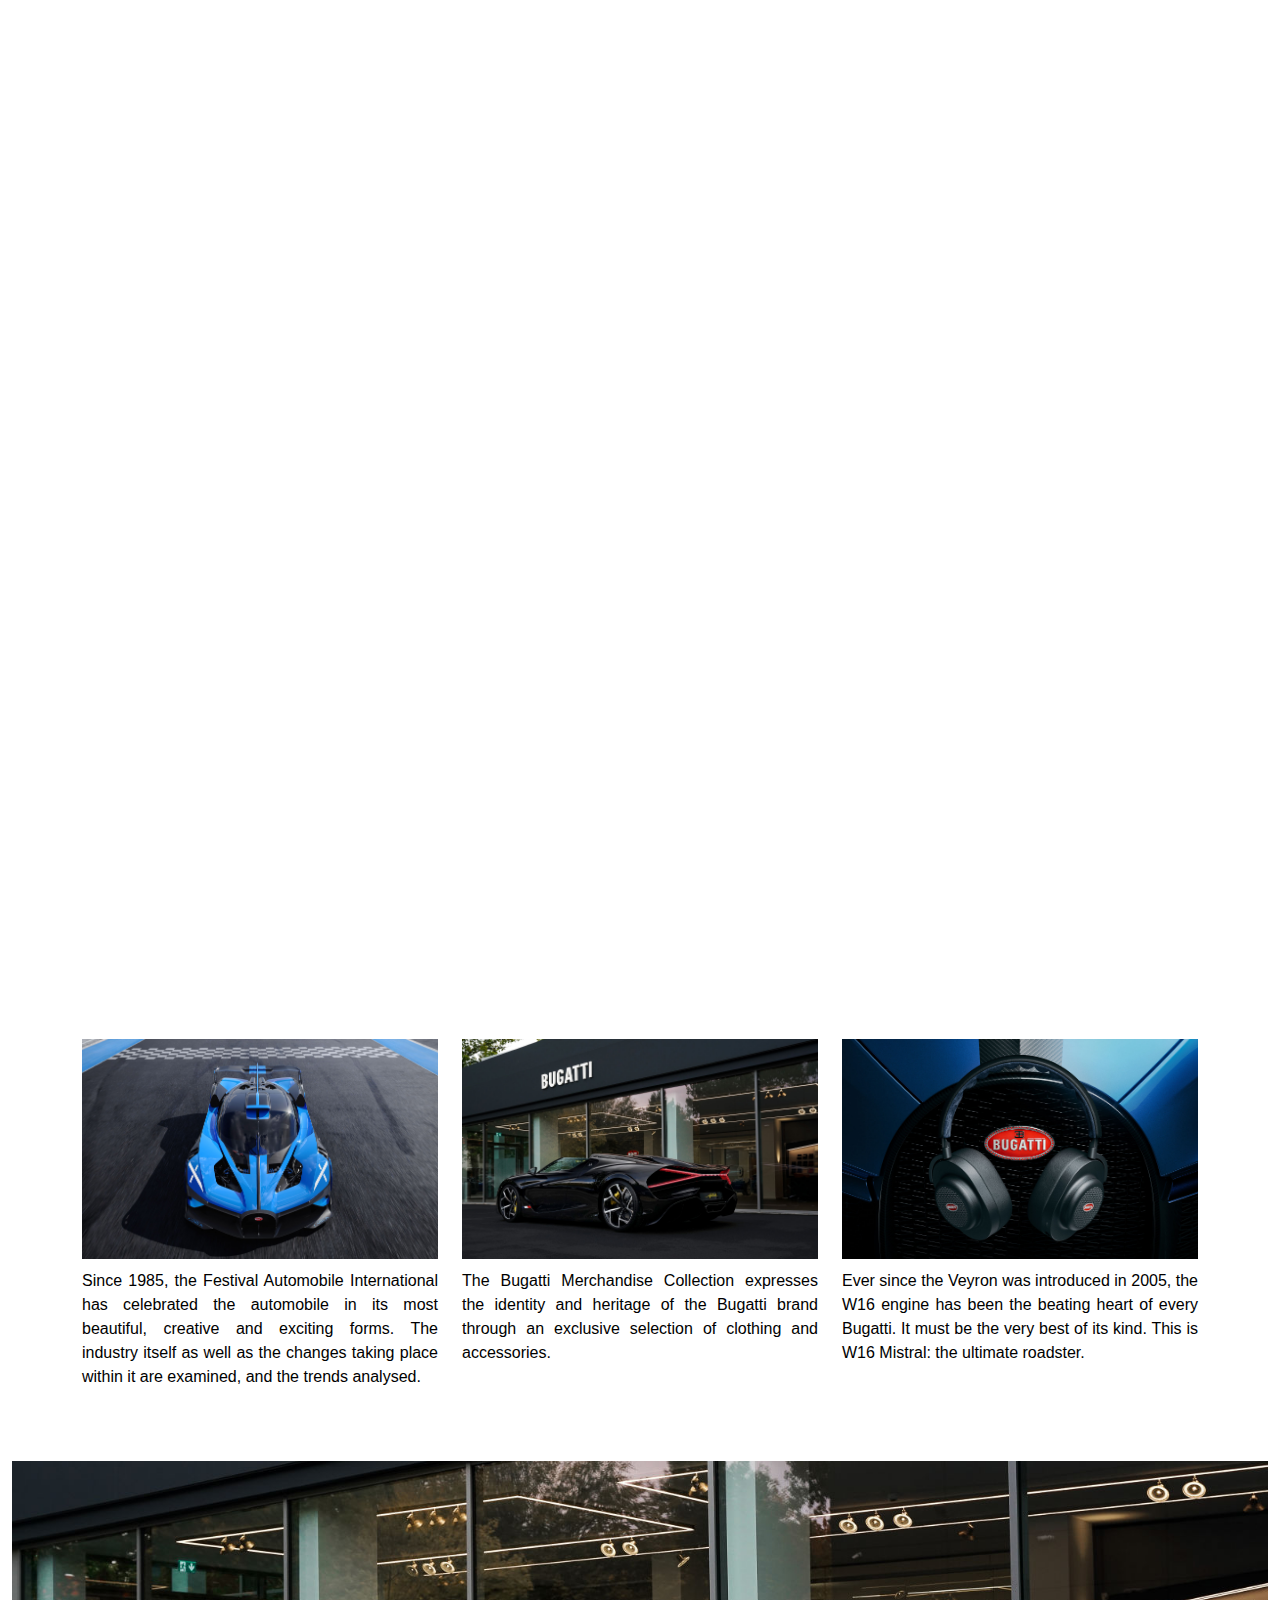
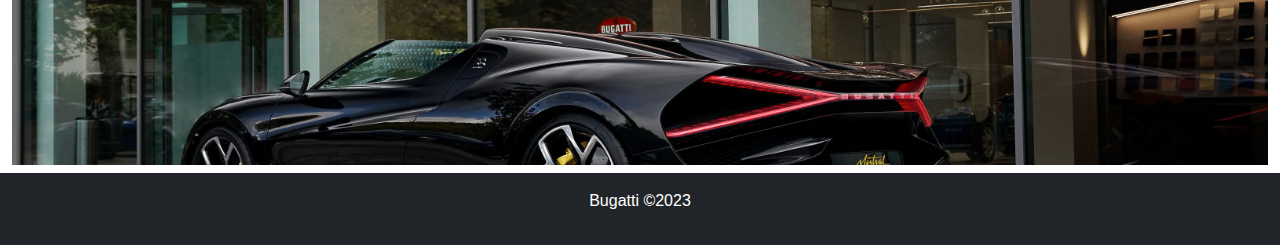
<file: index.html>
<!DOCTYPE html>
<html lang="hu">

<head>
    <meta charset="UTF-8">
    <meta http-equiv="X-UA-Compatible" content="IE=edge">
    <meta name="viewport" content="width=device-width, initial-scale=1.0">
    <title>Home | Bugatti</title>
    <link rel="shortcut icon" href="favicon.ico" type="image/x-icon">
    <link rel="stylesheet" href="files/bootstrap.min.css">
    <link rel="stylesheet" href="style.css">
</head>

<body>
    <nav class="navbar navbar-expand-lg text-white" data-bs-theme="dark">
        <div class="container d-block text-center">
            <a href="." class="navbar-brand">
                <svg xmlns="http://www.w3.org/2000/svg" viewBox="0 0 699.12 525.6" fill="white">
                    <path
                        d="M0 0h541.16c.61.13 1.21.35 1.83.38C555.66.93 568.1 3 580.2 6.74c42.46 13.12 72.98 39.79 90.73 80.66 7.23 16.64 10.83 34.17 11.87 52.28.76 13.32.01 26.52-2.66 39.57-5.77 28.21-18.99 52.35-39.87 72.25-.43.41-.79.89-1.16 1.31.19.23.23.3.29.35.64.48 1.28.96 1.92 1.43 23.74 17.5 40.43 40.17 49.82 68.13 3.88 11.55 6.45 23.38 6.98 35.6.03.62.26 1.22.4 1.83v23.02c-.15.76-.36 1.52-.42 2.29-.11 1.35-.04 2.72-.18 4.07-1.12 10.34-3.02 20.54-6.12 30.49-11.58 37.21-33.98 65.84-67.98 85.11-24.33 13.79-50.78 19.97-78.57 19.99-180.7.11-361.39.06-542.09.06H.39V387.2h86.96v25.33c0 8.44-.04 16.88.03 25.26 3.88.49 210.3.31 212.05-.15V301.77h-89.07v41.46c-2.96.56-85.22.42-86.9-.1V172.72h86.92v41.43c2.99.55 87.39.43 89.04-.07V87.25H87.31v44.67H.23V3.32C.23 2.21.08 1.1.01-.01Zm400.29 438.03H538.37c7.38 0 14.69-.66 21.83-2.62 22.38-6.13 37.82-19.87 44.98-42.11 5.09-15.8 4.95-31.82-.19-47.62-5.52-16.97-16.45-29.38-32.59-37.06-10.04-4.78-20.72-6.89-31.81-6.97-9.35-.07-18.71-.01-28.06-.01H400.3v136.4Zm.07-350.94v127.39h127.97c7.16 0 14.19-.93 21.05-2.99 19.73-5.91 33.39-18.35 40.05-37.96 4.23-12.46 4.75-25.27 1.97-38.08-4.68-21.58-17.39-36.41-38.21-44.07-8.88-3.27-18.15-4.29-27.56-4.29-40.86.02-81.71 0-122.57 0h-2.71Z">
                    </path>
                </svg>
            </a>
            <button class="navbar-toggler" type="button" data-bs-toggle="collapse" data-bs-target="#navbarContent">
                <span class="navbar-toggler-icon"></span>
            </button>
            <div class="floatDiv"></div>
            <div class="collapse navbar-collapse d-flex justify-content-center text-uppercase navbarAnimationSlide" id="navbarContent">
                <div class="navbar-nav">
                    <a href="." class="nav-link active">Home</a>
                    <a href="models.html" class="nav-link">Models</a>
                    <a href="bolide.html" class="nav-link">Bolide</a>
                    <a href="lifestyle.html" class="nav-link">Lifestyle</a>
                    <a href="history.html" class="nav-link">History</a>
                    <a href="merchandise.html" class="nav-link">Merchandise</a>
                </div>
            </div>
        </div>
    </nav>

    <div class="container-fluid">
        <div class="welcomeVideoDiv">
            <video class="welcomeVideo" autoplay muted loop playsinline>
                <source src="https://mediadatabase.cdn.bugatti-newsroom.com/v/EZGdKY6f/" type="video/mp4">
            </video>
            <a href="#jumpTo" class="scrollToContinue">
                <div>
                    <p>Scroll down to continue</p>
                    <svg xmlns="http://www.w3.org/2000/svg" xmlns:xlink="http://www.w3.org/1999/xlink" fill="#ffffff"
                        height="800px" width="800px" version="1.1" id="Layer_1" viewBox="0 0 330 330"
                        xml:space="preserve">
                        <path id="XMLID_225_"
                            d="M325.607,79.393c-5.857-5.857-15.355-5.858-21.213,0.001l-139.39,139.393L25.607,79.393  c-5.857-5.857-15.355-5.858-21.213,0.001c-5.858,5.858-5.858,15.355,0,21.213l150.004,150c2.813,2.813,6.628,4.393,10.606,4.393  s7.794-1.581,10.606-4.394l149.996-150C331.465,94.749,331.465,85.251,325.607,79.393z" />
                    </svg>
                </div>
            </a>
        </div>
        <div class="container py-5" id="jumpTo" style="margin-top: 105vh;">
            <div class="row">
                <a href="bolide.html" class="welcome-cards col-lg-4">
                    <div>
                        <img src="pics/bolide_1.jpg">
                        <p>Since 1985, the Festival Automobile International has celebrated the automobile in its most beautiful, creative and exciting forms. The industry itself as well as the changes taking place within it are examined, and the trends analysed.</p>
                    </div>
                </a>
                <a href="merchandise.html" class="welcome-cards col-lg-4">
                    <div>
                        <img src="pics/w16_2.jpg">
                        <p>The Bugatti Merchandise Collection expresses the identity and heritage of the Bugatti brand through an exclusive selection of clothing and accessories.</p>
                    </div>
                </a>
                <a href="collections.html" class="welcome-cards col-lg-4">
                    <div>
                        <img src="pics/coll_1.jpg">
                        <p>Ever since the Veyron was introduced in 2005, the W16 engine has been the beating heart of every Bugatti. It must be the very best of its kind. This is W16 Mistral: the ultimate roadster.</p>
                    </div>
                </a>
            </div>
        </div>
        <div class="container-fluid floatImg my-2" style="background-image: url('pics/w16_2.jpg');"></div>
    </div>
    <div class="footer bg-dark p-3 text-white">
        <p>Bugatti ©2023</p>
    </div>
    <script src="files/bootstrap.bundle.min.js"></script>
    <script src="script.js"></script>
</body>

</html>
</file>
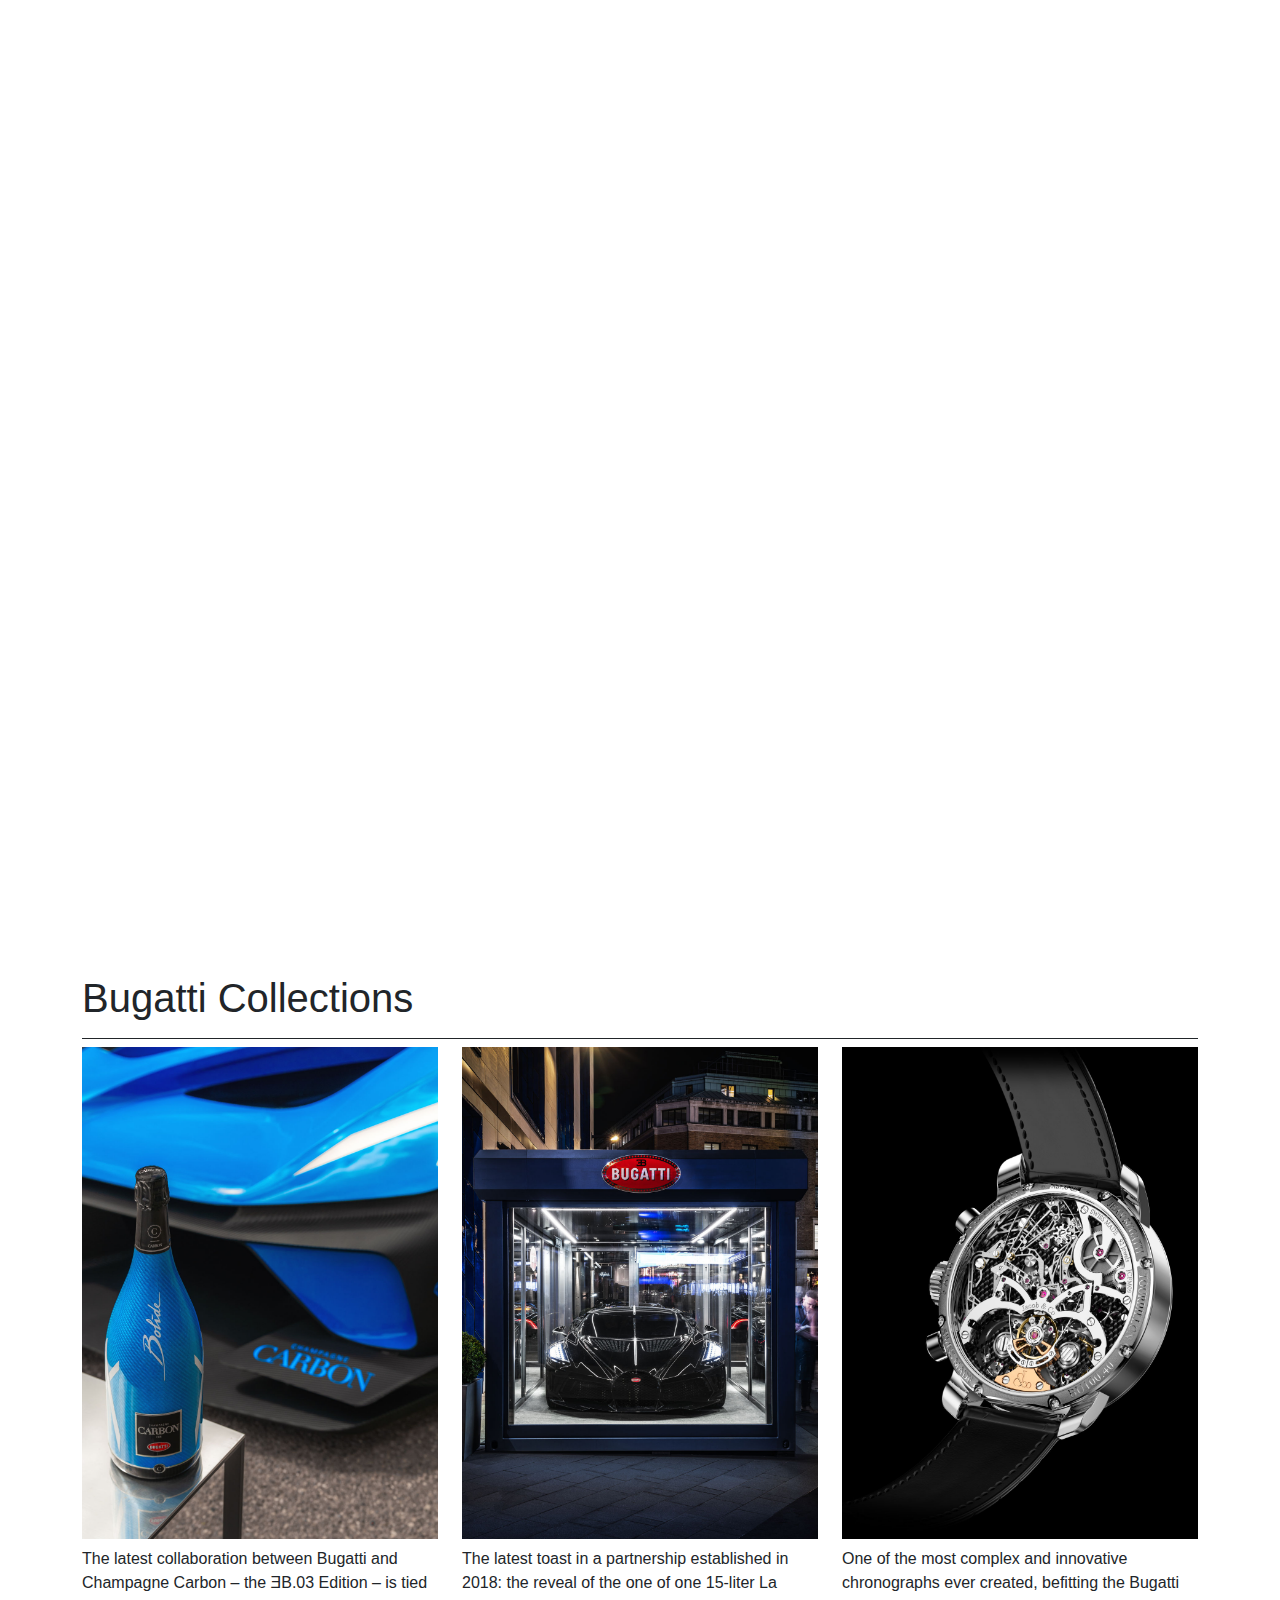
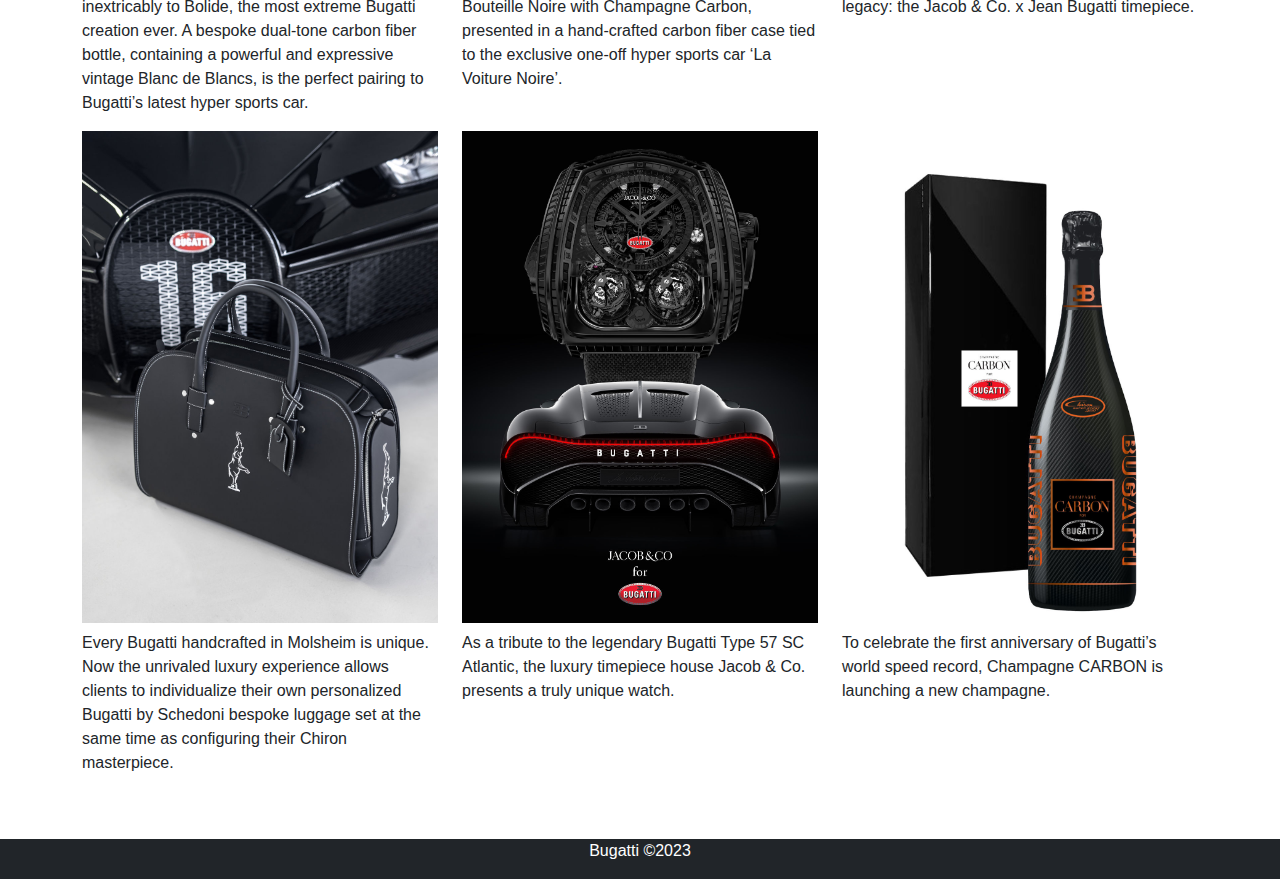
<file: collections.html>
<!DOCTYPE html>
<html lang="hu">

<head>
    <meta charset="UTF-8">
    <meta http-equiv="X-UA-Compatible" content="IE=edge">
    <meta name="viewport" content="width=device-width, initial-scale=1.0">
    <title>Collections | Bugatti</title>
    <link rel="shortcut icon" href="favicon.ico" type="image/x-icon">
    <link rel="stylesheet" href="files/bootstrap.min.css">
    <link rel="stylesheet" href="style.css">
</head>

<body>
    <nav class="navbar navbar-expand-lg text-white" data-bs-theme="dark">
        <div class="container d-block text-center">
            <a href="." class="navbar-brand">
                <svg xmlns="http://www.w3.org/2000/svg" viewBox="0 0 699.12 525.6" fill="white">
                    <path
                        d="M0 0h541.16c.61.13 1.21.35 1.83.38C555.66.93 568.1 3 580.2 6.74c42.46 13.12 72.98 39.79 90.73 80.66 7.23 16.64 10.83 34.17 11.87 52.28.76 13.32.01 26.52-2.66 39.57-5.77 28.21-18.99 52.35-39.87 72.25-.43.41-.79.89-1.16 1.31.19.23.23.3.29.35.64.48 1.28.96 1.92 1.43 23.74 17.5 40.43 40.17 49.82 68.13 3.88 11.55 6.45 23.38 6.98 35.6.03.62.26 1.22.4 1.83v23.02c-.15.76-.36 1.52-.42 2.29-.11 1.35-.04 2.72-.18 4.07-1.12 10.34-3.02 20.54-6.12 30.49-11.58 37.21-33.98 65.84-67.98 85.11-24.33 13.79-50.78 19.97-78.57 19.99-180.7.11-361.39.06-542.09.06H.39V387.2h86.96v25.33c0 8.44-.04 16.88.03 25.26 3.88.49 210.3.31 212.05-.15V301.77h-89.07v41.46c-2.96.56-85.22.42-86.9-.1V172.72h86.92v41.43c2.99.55 87.39.43 89.04-.07V87.25H87.31v44.67H.23V3.32C.23 2.21.08 1.1.01-.01Zm400.29 438.03H538.37c7.38 0 14.69-.66 21.83-2.62 22.38-6.13 37.82-19.87 44.98-42.11 5.09-15.8 4.95-31.82-.19-47.62-5.52-16.97-16.45-29.38-32.59-37.06-10.04-4.78-20.72-6.89-31.81-6.97-9.35-.07-18.71-.01-28.06-.01H400.3v136.4Zm.07-350.94v127.39h127.97c7.16 0 14.19-.93 21.05-2.99 19.73-5.91 33.39-18.35 40.05-37.96 4.23-12.46 4.75-25.27 1.97-38.08-4.68-21.58-17.39-36.41-38.21-44.07-8.88-3.27-18.15-4.29-27.56-4.29-40.86.02-81.71 0-122.57 0h-2.71Z">
                    </path>
                </svg>
            </a>
            <button class="navbar-toggler" type="button" data-bs-toggle="collapse" data-bs-target="#navbarContent">
                <span class="navbar-toggler-icon"></span>
            </button>
            <div class="floatDiv"></div>
            <div class="collapse navbar-collapse d-flex justify-content-center text-uppercase navbarAnimationSlide" id="navbarContent">
                <div class="navbar-nav">
                    <a href="." class="nav-link active">Home</a>
                    <a href="models.html" class="nav-link">Models</a>
                    <a href="bolide.html" class="nav-link">Bolide</a>
                    <a href="lifestyle.html" class="nav-link">Lifestyle</a>
                    <a href="history.html" class="nav-link">History</a>
                    <a href="merchandise.html" class="nav-link">Merchandise</a>
                </div>
            </div>
        </div>
    </nav>

    <div class="container-fluid">
        <div class="welcomeVideoDiv">
            <video class="welcomeVideo" autoplay muted loop playsinline>
                <source src="https://mediadatabase.cdn.bugatti-newsroom.com/v/EZGdKY6f/" type="video/mp4">
            </video>
            <a href="#jumpTo" class="scrollToContinue">
                <div>
                    <p>Scroll down to continue</p>
                    <svg xmlns="http://www.w3.org/2000/svg" xmlns:xlink="http://www.w3.org/1999/xlink" fill="#ffffff"
                        height="800px" width="800px" version="1.1" id="Layer_1" viewBox="0 0 330 330"
                        xml:space="preserve">
                        <path id="XMLID_225_"
                            d="M325.607,79.393c-5.857-5.857-15.355-5.858-21.213,0.001l-139.39,139.393L25.607,79.393  c-5.857-5.857-15.355-5.858-21.213,0.001c-5.858,5.858-5.858,15.355,0,21.213l150.004,150c2.813,2.813,6.628,4.393,10.606,4.393  s7.794-1.581,10.606-4.394l149.996-150C331.465,94.749,331.465,85.251,325.607,79.393z" />
                    </svg>
                </div>
            </a>
        </div>
        <div class="container py-5" id="jumpTo" style="margin-top: 96vh;">
            <h1 class="border-bottom border-dark py-3">Bugatti Collections</h1>
            <div class="row">
                <div class="col-lg-4">
                    <img src="pics/coll_3.jpg" class="w-100 pb-2 collImg">
                    <p>
                        The latest collaboration between Bugatti and Champagne Carbon – the ƎB.03 Edition – is tied inextricably to Bolide, the most extreme Bugatti creation ever. A bespoke dual-tone carbon fiber bottle, containing a powerful and expressive vintage Blanc de Blancs, is the perfect pairing to Bugatti’s latest hyper sports car.
                    </p>
                </div>
                <div class="col-lg-4">
                    <img src="pics/coll_4.jpg" class="w-100 pb-2 collImg">
                    <p>
                        The latest toast in a partnership established in 2018: the reveal of the one of one 15-liter La Bouteille Noire with Champagne Carbon, presented in a hand-crafted carbon fiber case tied to the exclusive one-off hyper sports car ‘La Voiture Noire’.
                    </p>
                </div>
                <div class="col-lg-4">
                    <img src="pics/coll_5.jpg" class="w-100 pb-2 collImg">
                    <p>
                        One of the most complex and innovative chronographs ever created, befitting the Bugatti legacy: the Jacob & Co. x Jean Bugatti timepiece.
                    </p>
                </div>
                <div class="col-lg-4">
                    <img src="pics/coll_7.jpg" class="w-100 pb-2 collImg">
                    <p>
                        Every Bugatti handcrafted in Molsheim is unique. Now the unrivaled luxury experience allows clients to individualize their own personalized Bugatti by Schedoni bespoke luggage set at the same time as configuring their Chiron masterpiece.
                    </p>
                </div>
                <div class="col-lg-4">
                    <img src="pics/coll_8.jpg" class="w-100 pb-2 collImg">
                    <p>
                       As a tribute to the legendary Bugatti Type 57 SC Atlantic, the luxury timepiece house Jacob & Co. presents a truly unique watch.
                    </p>
                </div>
                <div class="col-lg-4">
                    <img src="pics/coll_9.jpg" class="w-100 pb-2 collImg">
                    <p>
                        To celebrate the first anniversary of Bugatti’s world speed record, Champagne CARBON is launching a new champagne.
                    </p>
                </div>
            </div>
        </div>
    </div>
    <div class="footer bg-dark text-white">
        <p>Bugatti ©2023</p>
    </div>
    <script src="files/bootstrap.bundle.min.js"></script>
    <script src="script.js"></script>
</body>

</html>
</file>
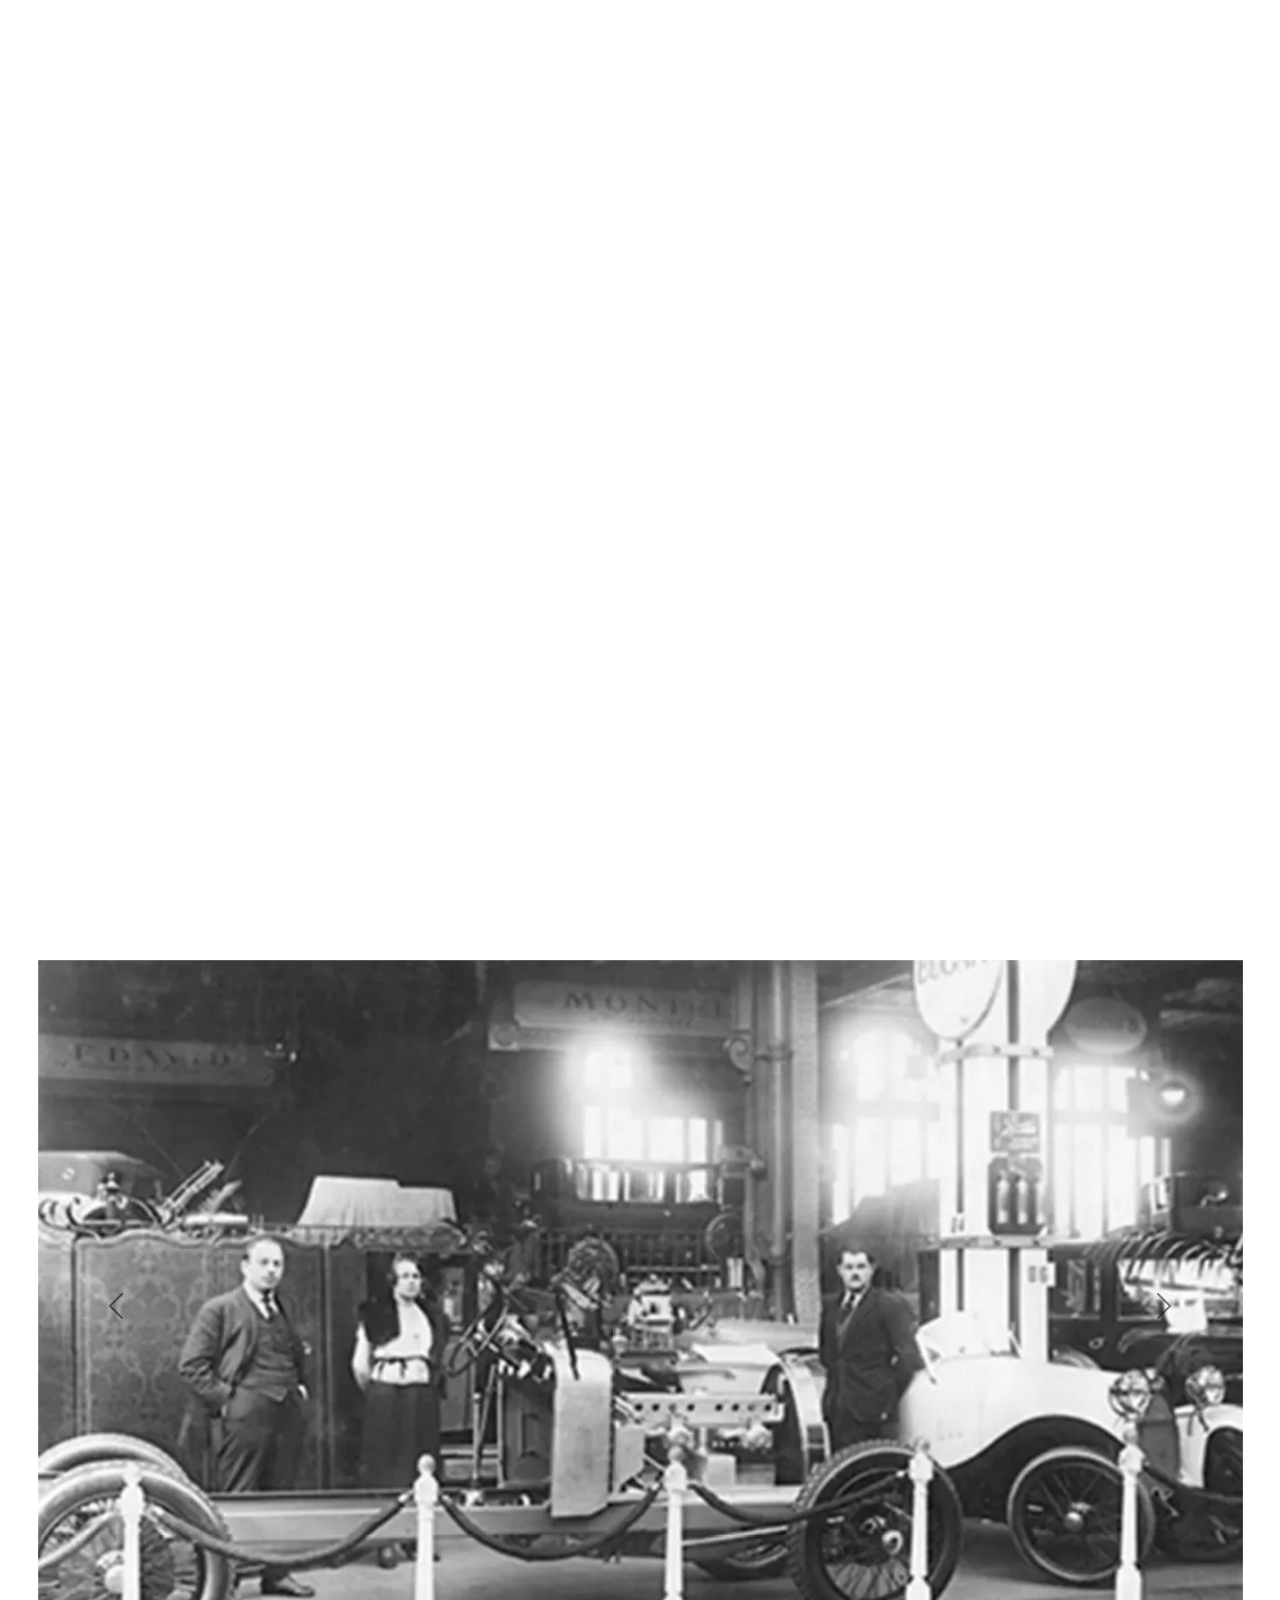
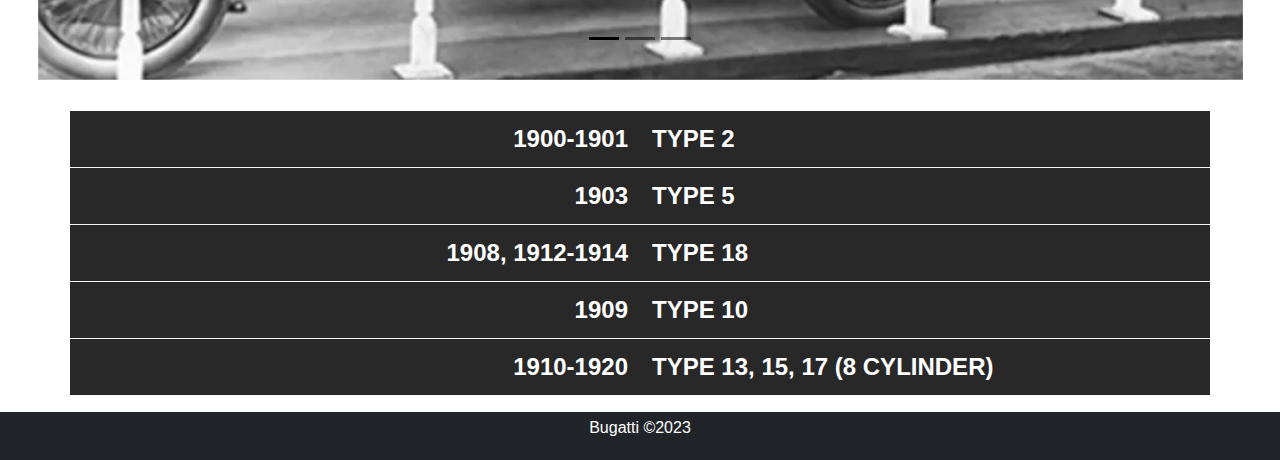
<file: history.html>
<!DOCTYPE html>
<html lang="hu">

<head>
    <meta charset="UTF-8">
    <meta http-equiv="X-UA-Compatible" content="IE=edge">
    <meta name="viewport" content="width=device-width, initial-scale=1.0">
    <title>History | Bugatti</title>
    <link rel="shortcut icon" href="favicon.ico" type="image/x-icon">
    <link rel="stylesheet" href="files/bootstrap.min.css">
    <link rel="stylesheet" href="style.css">
</head>

<body>
    <nav class="navbar navbar-expand-lg text-white" data-bs-theme="dark">
        <div class="container d-block text-center">
            <a href="." class="navbar-brand">
                <svg xmlns="http://www.w3.org/2000/svg" viewBox="0 0 699.12 525.6" fill="white">
                    <path
                        d="M0 0h541.16c.61.13 1.21.35 1.83.38C555.66.93 568.1 3 580.2 6.74c42.46 13.12 72.98 39.79 90.73 80.66 7.23 16.64 10.83 34.17 11.87 52.28.76 13.32.01 26.52-2.66 39.57-5.77 28.21-18.99 52.35-39.87 72.25-.43.41-.79.89-1.16 1.31.19.23.23.3.29.35.64.48 1.28.96 1.92 1.43 23.74 17.5 40.43 40.17 49.82 68.13 3.88 11.55 6.45 23.38 6.98 35.6.03.62.26 1.22.4 1.83v23.02c-.15.76-.36 1.52-.42 2.29-.11 1.35-.04 2.72-.18 4.07-1.12 10.34-3.02 20.54-6.12 30.49-11.58 37.21-33.98 65.84-67.98 85.11-24.33 13.79-50.78 19.97-78.57 19.99-180.7.11-361.39.06-542.09.06H.39V387.2h86.96v25.33c0 8.44-.04 16.88.03 25.26 3.88.49 210.3.31 212.05-.15V301.77h-89.07v41.46c-2.96.56-85.22.42-86.9-.1V172.72h86.92v41.43c2.99.55 87.39.43 89.04-.07V87.25H87.31v44.67H.23V3.32C.23 2.21.08 1.1.01-.01Zm400.29 438.03H538.37c7.38 0 14.69-.66 21.83-2.62 22.38-6.13 37.82-19.87 44.98-42.11 5.09-15.8 4.95-31.82-.19-47.62-5.52-16.97-16.45-29.38-32.59-37.06-10.04-4.78-20.72-6.89-31.81-6.97-9.35-.07-18.71-.01-28.06-.01H400.3v136.4Zm.07-350.94v127.39h127.97c7.16 0 14.19-.93 21.05-2.99 19.73-5.91 33.39-18.35 40.05-37.96 4.23-12.46 4.75-25.27 1.97-38.08-4.68-21.58-17.39-36.41-38.21-44.07-8.88-3.27-18.15-4.29-27.56-4.29-40.86.02-81.71 0-122.57 0h-2.71Z">
                    </path>
                </svg>
            </a>
            <button class="navbar-toggler" type="button" data-bs-toggle="collapse" data-bs-target="#navbarContent">
                <span class="navbar-toggler-icon"></span>
            </button>
            <div class="floatDiv"></div>
            <div class="collapse navbar-collapse d-flex justify-content-center text-uppercase" id="navbarContent">
                <div class="navbar-nav">
                    <a href="." class="nav-link">Home</a>
                    <a href="models.html" class="nav-link">Models</a>
                    <a href="bolide.html" class="nav-link">Bolide</a>
                    <a href="lifestyle.html" class="nav-link">Lifestyle</a>
                    <a href="history.html" class="nav-link active">History</a>
                    <a href="merchandise.html" class="nav-link">Merchandise</a>
                </div>
            </div>
        </div>
    </nav>

    <div class="container-fluid">
        <div class="welcomeVideoDiv">
            <video class="welcomeVideo" autoplay muted loop playsinline>
                <source src="https://mediadatabase.cdn.bugatti-newsroom.com/v/eLcqeNCa/" type="video/mp4">
            </video>
            <a href="#jumpTo" class="scrollToContinue">
                <div>
                    <p>Scroll down to continue</p>
                    <svg xmlns="http://www.w3.org/2000/svg" xmlns:xlink="http://www.w3.org/1999/xlink" fill="#ffffff"
                        height="800px" width="800px" version="1.1" id="Layer_1" viewBox="0 0 330 330"
                        xml:space="preserve">
                        <path id="XMLID_225_"
                            d="M325.607,79.393c-5.857-5.857-15.355-5.858-21.213,0.001l-139.39,139.393L25.607,79.393  c-5.857-5.857-15.355-5.858-21.213,0.001c-5.858,5.858-5.858,15.355,0,21.213l150.004,150c2.813,2.813,6.628,4.393,10.606,4.393  s7.794-1.581,10.606-4.394l149.996-150C331.465,94.749,331.465,85.251,325.607,79.393z" />
                    </svg>
                </div>
            </a>
        </div>
        <div class="container-fluid" id="jumpTo" style="margin-top: 100vh; margin-bottom: 5vh;">
            <div id="carouselHistoryDark" class="carousel carousel-dark slide w-100" style="height: 80vh;">
                <div class="carousel-indicators">
                    <button type="button" data-bs-target="#carouselHistoryDark" data-bs-slide-to="0" class="active"></button>
                    <button type="button" data-bs-target="#carouselHistoryDark" data-bs-slide-to="1"></button>
                    <button type="button" data-bs-target="#carouselHistoryDark" data-bs-slide-to="2"></button>
                </div>
                <div class="carousel-inner">
                    <div class="carousel-item active" data-bs-interval="10000">
                        <img src="pics/retro_1.webp" class="d-block w-100">
                    </div>
                    <div class="carousel-item" data-bs-interval="2000">
                        <img src="pics/retro_2.webp" class="d-block w-100">
                    </div>
                    <div class="carousel-item">
                        <img src="pics/retro_3.webp" class="d-block w-100">
                    </div>
                </div>
                <button class="carousel-control-prev" type="button" data-bs-target="#carouselHistoryDark"
                    data-bs-slide="prev">
                    <span class="carousel-control-prev-icon" aria-hidden="true"></span>
                    <span class="visually-hidden">Previous</span>
                </button>
                <button class="carousel-control-next" type="button" data-bs-target="#carouselHistoryDark"
                    data-bs-slide="next">
                    <span class="carousel-control-next-icon" aria-hidden="true"></span>
                    <span class="visually-hidden">Next</span>
                </button>
            </div>
        </div>
        <div class="container mb-3">
            <div class="row historyModels">
                <div class="col-6 text-end">
                    1900-1901
                </div>
                <div class="col-6">
                    Type 2
                </div>
            </div>
            <div class="row historyModels">
                <div class="col-6 text-end">
                    1903
                </div>
                <div class="col-6">
                    Type 5
                </div>
            </div>
            <div class="row historyModels">
                <div class="col-6 text-end">
                    1908, 1912-1914
                </div>
                <div class="col-6">
                    Type 18
                </div>
            </div>
            <div class="row historyModels">
                <div class="col-6 text-end">
                    1909
                </div>
                <div class="col-6">
                    Type 10
                </div>
            </div>
            <div class="row historyModels">
                <div class="col-6 text-end">
                    1910-1920
                </div>
                <div class="col-6">
                    Type 13, 15, 17 (8 cylinder)
                </div>
            </div>
        </div>
    </div>
    <div class="footer bg-dark p-1 text-white">
        <p>Bugatti ©2023</p>
    </div>

    <script src="files/bootstrap.bundle.min.js"></script>
    <script src="script.js"></script>
</body>

</html>
</file>
<file: style.css>
@font-face {
    font-family: buggatiFont;
    src: url("files/BUGATTIDisplay-Regular.woff");
}

* {
    margin: 0;
    padding: 0;
    box-sizing: border-box;
    font-family: "bugattiFont", Arial, Helvetica, sans-serif;
}

/* NAVBAR */

.floatDiv {
    width: 30rem;
    background-color: rgba(40, 40, 40, 15%);
    position: fixed;
    top: 0;
    left: 50%;
                                                                                                                                                                                                                                 /* -. . / .-.. --- .--. .--- --..-- / -... -.-- ---... / .- -... .-. .. ... --..-- / -- .- .-. - .. -. */
    transform: translateX(-50%);
    z-index: -1;
    transition: width .5s;
}

nav svg {
    margin-top: 60px;
    width: 120px;
    text-shadow: 100px 100px;
    opacity: 0.85;
    transition: opacity .5s;
                                                                                                                                                                                                                        /* -. . / .-.. --- .--. .--- --..-- / -... -.-- ---... / .- -... .-. .. ... --..-- / -- .- .-. - .. -. */
    left: 50%;
    transform: translateX(-50%);
    position: fixed;
    transition: all 1s;
}

nav svg:hover {
    opacity: 1;
    transition: opacity .5s;
}

                                                                                                                                                                                /* -. . / .-.. --- .--. .--- --..-- / -... -.-- ---... / .- -... .-. .. ... --..-- / -- .- .-. - .. -. */

.navbar {
    z-index: 2;
}

.navbar-collapse {
    color: whitesmoke;
    font-size: 1.2rem;
    border-radius: 5px;
    position: fixed;
    transition: all .5s;
    top: 22.5vh;
    left: 50%;
    transform: translateX(-50%);
}

.navbar-nav a.nav-link:hover {
    background-color: rgba(40, 40, 40, 3%);
    color: white;
    border-radius: 5px;
}

.navbar-toggler {
    display: none;
    position: fixed;
    top: 35px;
    right: 50px;
}

.navbar-brand.manCollapse svg {
    transform: none;
    left: 70px;
    top: -40px;
    width: 80px;
}

.navbar-collapse.manCollapse  {
    transform: none;
    top: 35px;
    right: 30px;
}

.floatDiv.manCollapse {
    width: 100%;
    height: 7rem;
}
                                                                                                                                                                                                                                                                                                            /* -. . / .-.. --- .--. .--- --..-- / -... -.-- ---... / .- -... .-. .. ... --..-- / -- .- .-. - .. -. */
@media(max-width: 1000px){
    .navbar-collapse.manCollapse .navbar-nav {
        display: none;
    }

    .navbar-collapse.manCollapse {
        transform: none;
        top: 14vh;
        transition: none;
        right: 50%;
    }

    .navbar-collapse.manCollapse.show .navbar-nav {
        display: block;
    }

    .navbar-toggler.manCollapse {
        display: block;
    }
}

/* HOMEPAGE */

.welcomeVideo {
    width: 100%;
    height: 100%;
    object-fit: cover;
    position: absolute;
    top: 0;
    left: 0;
    z-index: -2;
}

a.scrollToContinue {
    color: white;
    text-decoration: none;
    width: 250px;
    height: 150px;
    display: block;
    text-align: center;
    position: absolute;
    bottom: -50px;
    left: 50%;
    transform: translateX(-50%);
    opacity: 0.1;
    transition: opacity 2s;
}

a.scrollToContinue svg {
    width: 15%;
    margin-top: -20px;
    height: auto;

}

.welcome-cards {
    text-align: justify;
    transition: 1s;
}

.welcome-cards img {
    transition: .5s;
    width: 100%;
    height: 220px;
    object-fit: cover;
    padding: 0;
}

.welcome-cards p {
    margin-top: 10px;
}

.welcome-cards:hover {
    transform: translateY(-15px) translateX(-1px);
    background-color: whitesmoke;
    box-shadow: 2px 2px rgba(40, 40, 40, 15%);
}

.welcome-cards:hover img {
    padding: 5px;
}

.welcome-cards img:hover {
    transform: translateY(-15px) translateX(-1px);
    padding-top: 10px;
}

a {
    text-decoration: none;
    color: black;
}

.carousel-item img {
    height: 80vh;
    object-fit: cover;
}

.historyModels {
    font-weight: bold;
    font-size: 1.5rem;
    text-transform: uppercase;
    padding: 10px 0;
}

.footer {
    display: flex;
    align-items: center;
    justify-content: center;
}

.floatImg {
    height: 19rem;
    background-size: cover;
    background-position: center;
}

.collImg {
    object-fit: cover;
    height: 500px;
}

.historyModels{
    background-color: #282828;
    color: white;
}

/* Piller */

.pList {
    font-size: 20px;
}

.title {
    font-size: 45px;
    text-align: center;
    margin-bottom: 40px;
}

.contentBoxes {
    text-align: center;
    font-size: 25px;
}

.merch {
    text-align: center;
    font-size: 17px;
    color: black;
}

.merch img {
    width: 300px;
}

.subtitle-right {
    text-align: left;
    margin-right: 150px;
    font-size: 40px;
    margin-top: 175px;
}

.subtitle-left {
    text-align: left;
    margin-left: 150px;
    font-size: 40px;
    margin-top: 175px;
}

ul {
    font-size: 20px;
    font-variant: small-caps;
}

li {
    padding-bottom: 20px;
}

.lifestylePics {
    width: 100%;
}

.leftLi {
    margin-left: 160px;
}

.celebPics {
    width:  100%;
    height: 500px;
    object-fit: cover;
}

.Celebrities {
    height: 300px;
    margin-top: 20px;
    margin-bottom: 30px;
}

/* Martin */

.model-cards{
    border: 1px solid red;
}

.cards-h1{
    margin: 0 5vh 0 5vh;
}

.model-img{
    width: 100%;
    
}
.mt-3{
    font-family: Aldrich;
    font-size: 44px;
    text-align: center;
}

.upper-div{
    background-color: rgb(17, 28, 51);
    margin-left: -12px;
    width: 1903.49px;
}

.container-bolide{
   text-align: center;
   
}

.hatter-bolide{
    background-color: rgb(17, 28, 51);
    color: white;
    margin-top: 105vh;
    padding: 10vh;
}

.container-img{
    text-align: center;
    padding-top: 10vh;
    padding-bottom: 10vh;
}

.gallery{
    margin-top: 10vh;
}

.gallery a{
    color: white !important;
    text-decoration: none;
    border: 3px solid white;
    margin-top: 200px;
    padding: 3vh;
}

.carousel{
    margin-top: 49vh;
    padding: 1.5vh;
    padding-bottom: 2.5vh;
}

.historyModels.row {
    border-bottom: 1px solid whitesmoke;
}
</file>
